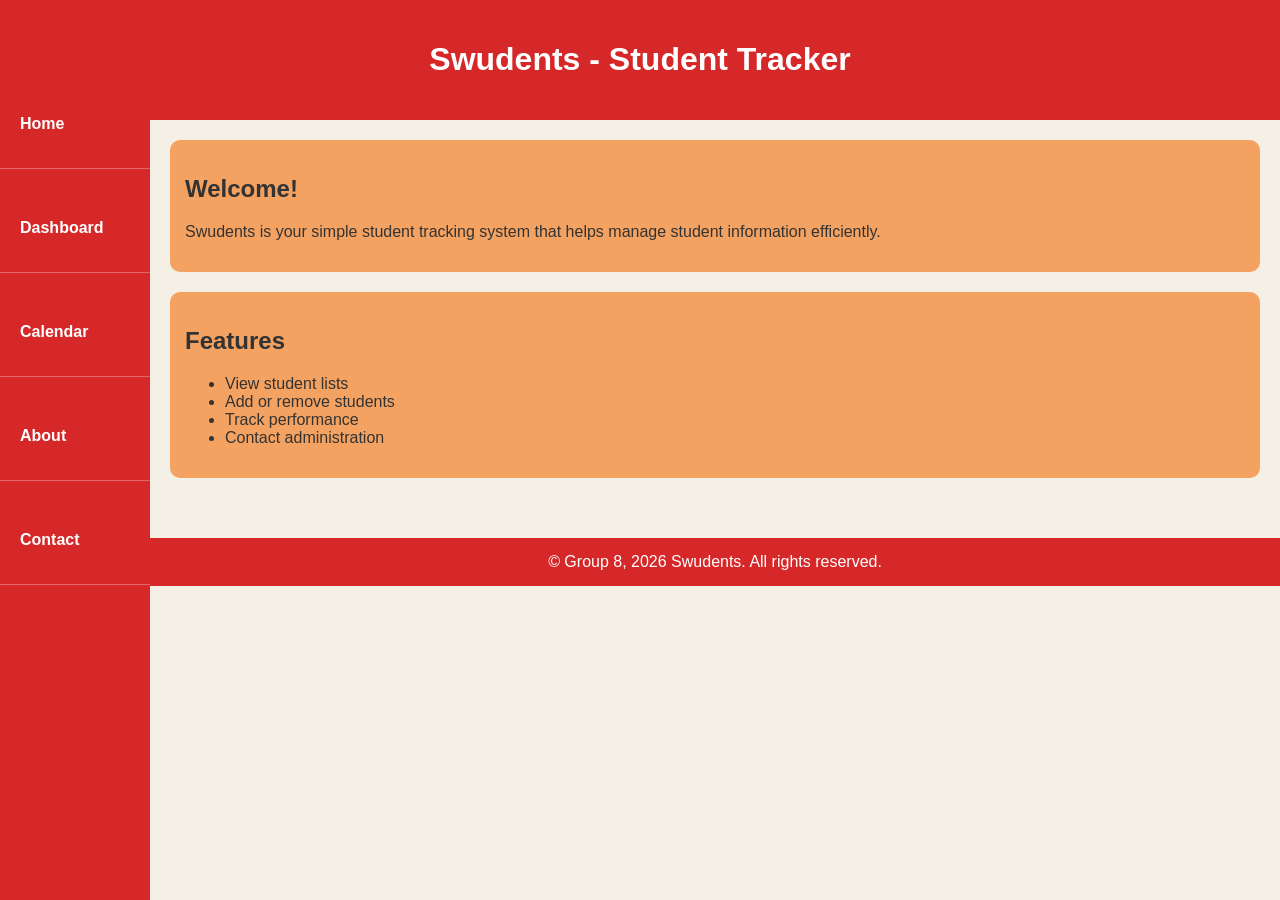
<file: index.html>
<!DOCTYPE html>
<html lang="en">
<head>
    <meta charset="UTF-8">
    <meta name="viewport" content="width=device-width, initial-scale=1.0">
    <title>Swudents - Home</title>
    <link rel="stylesheet" href="style.css">
</head>
<body>

<header>
    <h1>Swudents - Student Tracker</h1>
</header>

<nav>
    <a href="index.html">Home</a>
    <a href="dashboard.html">Dashboard</a>
    <a href="calendar.html">Calendar</a>
    <a href="about.html">About</a>
    <a href="contact.html">Contact</a>
</nav>

<main>
    <section>
        <h2>Welcome!</h2>
        <p>Swudents is your simple student tracking system that helps manage student information efficiently.</p>
    </section>

    <section>
        <h2>Features</h2>
        <ul>
            <li>View student lists</li>
            <li>Add or remove students</li>
            <li>Track performance</li>
            <li>Contact administration</li>
        </ul>
    </section>
</main>

<footer>
    &copy; Group 8, 2026 Swudents. All rights reserved.
</footer>

</body>
</html>
</file>
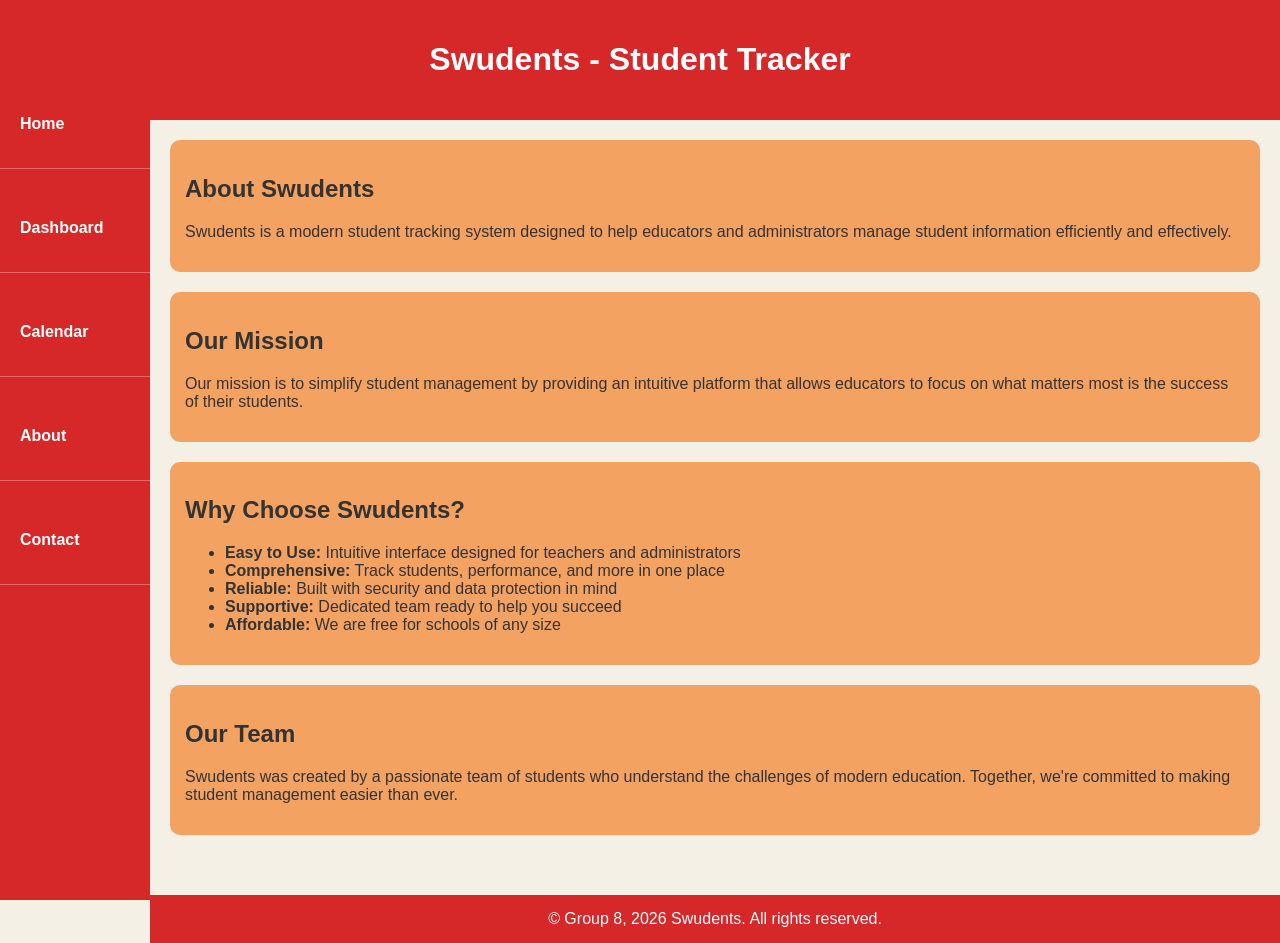
<file: about.html>
<!DOCTYPE html>
<html lang="en">
<head>
    <meta charset="UTF-8">
    <meta name="viewport" content="width=device-width, initial-scale=1.0">
    <title>Swudents - About Us</title>
    <link rel="stylesheet" href="style.css">
</head>
<body>

<header>
    <h1>Swudents - Student Tracker</h1>
</header>

<nav>
    <a href="index.html">Home</a>
    <a href="dashboard.html">Dashboard</a>
    <a href="calendar.html">Calendar</a>
    <a href="about.html">About</a>
    <a href="contact.html">Contact</a>
</nav>

<main>
    <section>
        <h2>About Swudents</h2>
        <p>Swudents is a modern student tracking system designed to help educators and administrators manage student information efficiently and effectively.</p>
    </section>

    <section>
        <h2>Our Mission</h2>
        <p>Our mission is to simplify student management by providing an intuitive platform that allows educators to focus on what matters most is the success of their students.</p>
    </section>

    <section>
        <h2>Why Choose Swudents?</h2>
        <ul>
            <li><strong>Easy to Use:</strong> Intuitive interface designed for teachers and administrators</li>
            <li><strong>Comprehensive:</strong> Track students, performance, and more in one place</li>
            <li><strong>Reliable:</strong> Built with security and data protection in mind</li>
            <li><strong>Supportive:</strong> Dedicated team ready to help you succeed</li>
            <li><strong>Affordable:</strong> We are free for schools of any size</li>
        </ul>
    </section>

    <section>
        <h2>Our Team</h2>
        <p>Swudents was created by a passionate team of students who understand the challenges of modern education. Together, we're committed to making student management easier than ever.</p>
    </section>
</main>

<footer>
    &copy; Group 8, 2026 Swudents. All rights reserved.
</footer>

</body>
</html>
</file>
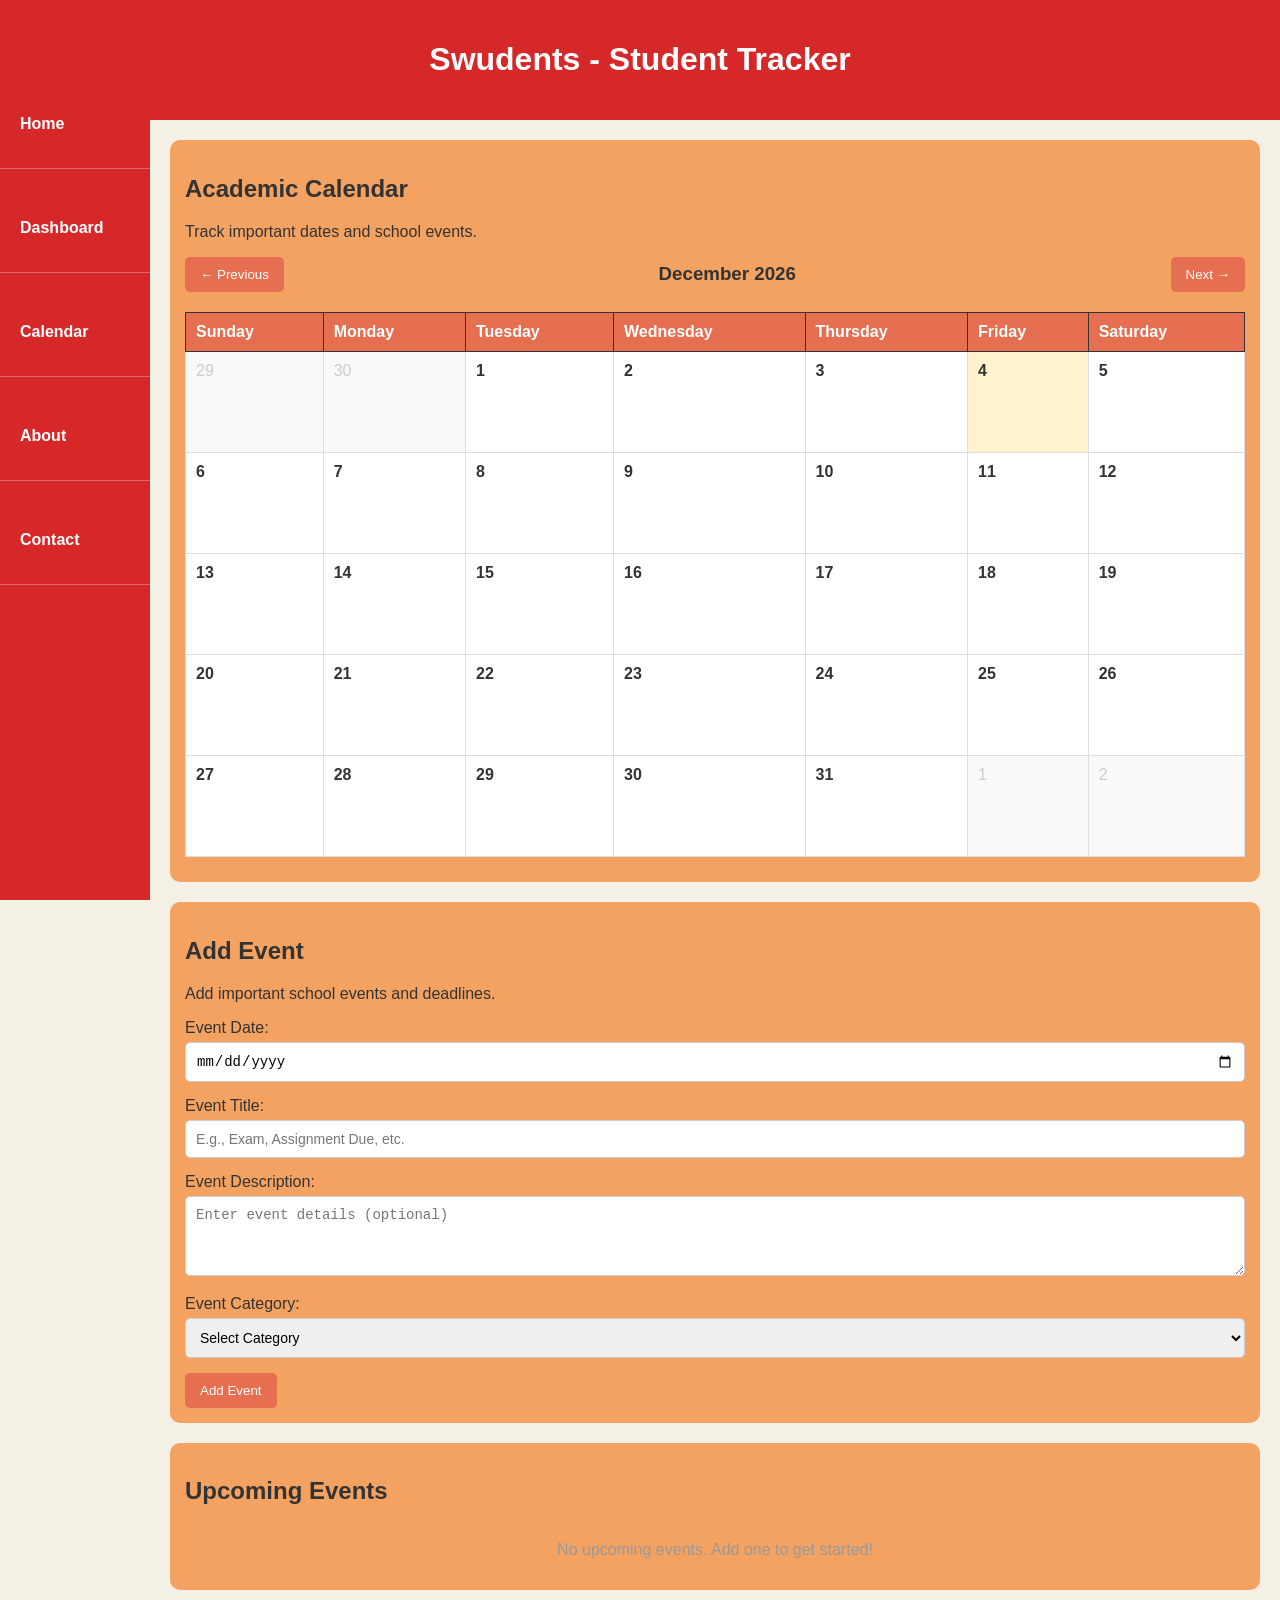
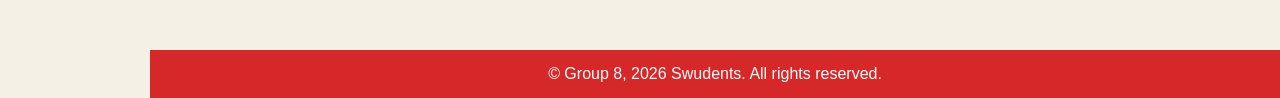
<file: calendar.html>
<!DOCTYPE html>
<html lang="en">
<head>
    <meta charset="UTF-8">
    <meta name="viewport" content="width=device-width, initial-scale=1.0">
    <title>Swudents - Calendar</title>
    <link rel="stylesheet" href="style.css">
</head>
<body>

<header>
    <h1>Swudents - Student Tracker</h1>
</header>

<nav>
    <a href="index.html">Home</a>
    <a href="dashboard.html">Dashboard</a>
    <a href="calendar.html">Calendar</a>
    <a href="about.html">About</a>
    <a href="contact.html">Contact</a>
</nav>

<main>
    <section>
        <h2>Academic Calendar</h2>
        <p>Track important dates and school events.</p>
        
        <div id="calendarContainer">
            <div id="calendarHeader" style="display: flex; justify-content: space-between; align-items: center; margin-bottom: 20px;">
                <button onclick="previousMonth()" style="padding: 10px 15px;">← Previous</button>
                <h3 id="monthYear" style="flex: 1; text-align: center; margin: 0;"></h3>
                <button onclick="nextMonth()" style="padding: 10px 15px;">Next →</button>
            </div>
            
            <table style="width: 100%; border-collapse: collapse;">
                <thead>
                    <tr>
                        <th style="padding: 10px; background-color: #e76f51; color: white;">Sunday</th>
                        <th style="padding: 10px; background-color: #e76f51; color: white;">Monday</th>
                        <th style="padding: 10px; background-color: #e76f51; color: white;">Tuesday</th>
                        <th style="padding: 10px; background-color: #e76f51; color: white;">Wednesday</th>
                        <th style="padding: 10px; background-color: #e76f51; color: white;">Thursday</th>
                        <th style="padding: 10px; background-color: #e76f51; color: white;">Friday</th>
                        <th style="padding: 10px; background-color: #e76f51; color: white;">Saturday</th>
                    </tr>
                </thead>
                <tbody id="calendarDays">
                    <!-- Populated by JavaScript -->
                </tbody>
            </table>
        </div>
    </section>

    <section>
        <h2>Add Event</h2>
        <p>Add important school events and deadlines.</p>
        
        <form id="eventForm" onsubmit="addEvent(event)">
            <label>Event Date:</label>
            <input type="date" id="eventDate" required>
            
            <label>Event Title:</label>
            <input type="text" id="eventTitle" placeholder="E.g., Exam, Assignment Due, etc." required>
            
            <label>Event Description:</label>
            <textarea id="eventDescription" placeholder="Enter event details (optional)" style="height: 80px; resize: vertical;"></textarea>
            
            <label>Event Category:</label>
            <select id="eventCategory" required>
                <option value="">Select Category</option>
                <option value="Exam">Exam</option>
                <option value="Assignment">Assignment</option>
                <option value="Holiday">Holiday</option>
                <option value="Meeting">Meeting</option>
                <option value="Other">Other</option>
            </select>
            
            <button type="submit">Add Event</button>
        </form>
    </section>

    <section>
        <h2>Upcoming Events</h2>
        <div id="upcomingEvents">
            <!-- Populated by JavaScript -->
        </div>
    </section>
</main>

<footer>
    &copy; Group 8, 2026 Swudents. All rights reserved.
</footer>

<style>
#upcomingEvents {
    max-height: 400px;
    overflow-y: auto;
}

.event-item {
    background-color: #f5f0e6;
    padding: 15px;
    margin-bottom: 10px;
    border-left: 4px solid #e76f51;
    border-radius: 5px;
}

.event-item-date {
    font-weight: bold;
    color: #d62828;
    margin-bottom: 5px;
}

.event-item-title {
    font-size: 16px;
    font-weight: bold;
    margin-bottom: 5px;
}

.event-item-category {
    display: inline-block;
    background-color: #e76f51;
    color: white;
    padding: 3px 8px;
    border-radius: 3px;
    font-size: 12px;
    margin-bottom: 5px;
}

.event-item-description {
    color: #666;
    font-size: 14px;
    margin-top: 5px;
}

.event-item-delete {
    background-color: #d62828 !important;
    padding: 5px 10px !important;
    font-size: 12px !important;
    margin-top: 10px;
}

.calendar-date {
    padding: 10px;
    border: 1px solid #ddd;
    height: 80px;
    vertical-align: top;
    background-color: #fff;
}

.calendar-date.other-month {
    background-color: #f9f9f9;
    color: #ccc;
}

.calendar-date.today {
    background-color: #fff3cd;
    font-weight: bold;
}

.calendar-date.has-event {
    background-color: #e8f5e9;
}

.calendar-date-number {
    font-weight: bold;
    margin-bottom: 5px;
}

.calendar-date-event {
    font-size: 11px;
    background-color: #e76f51;
    color: white;
    padding: 2px 4px;
    border-radius: 2px;
    margin-bottom: 3px;
    white-space: nowrap;
    overflow: hidden;
    text-overflow: ellipsis;
}
</style>

<script>
let events = [];
let currentDate = new Date();

// Initialize on page load
document.addEventListener('DOMContentLoaded', function() {
    loadEvents();
    renderCalendar();
    renderUpcomingEvents();
});

// Load events from localStorage
function loadEvents() {
    const data = localStorage.getItem('calendarEvents');
    events = data ? JSON.parse(data) : [];
}

// Save events to localStorage
function saveEvents() {
    localStorage.setItem('calendarEvents', JSON.stringify(events));
}

// Render calendar
function renderCalendar() {
    const year = currentDate.getFullYear();
    const month = currentDate.getMonth();
    
    // Update header
    const monthNames = ['January', 'February', 'March', 'April', 'May', 'June',
                       'July', 'August', 'September', 'October', 'November', 'December'];
    document.getElementById('monthYear').textContent = `${monthNames[month]} ${year}`;
    
    // Get first day of month and number of days
    const firstDay = new Date(year, month, 1).getDay();
    const daysInMonth = new Date(year, month + 1, 0).getDate();
    const daysInPrevMonth = new Date(year, month, 0).getDate();
    
    // Clear calendar
    const calendarDays = document.getElementById('calendarDays');
    calendarDays.innerHTML = '';
    
    // Create weeks
    let date = 1;
    for (let i = 0; i < 6; i++) {
        const row = document.createElement('tr');
        
        for (let j = 0; j < 7; j++) {
            const cell = document.createElement('td');
            cell.className = 'calendar-date';
            
            if (i === 0 && j < firstDay) {
                // Previous month days
                cell.textContent = daysInPrevMonth - firstDay + j + 1;
                cell.className += ' other-month';
            } else if (date > daysInMonth) {
                // Next month days
                cell.textContent = date - daysInMonth;
                cell.className += ' other-month';
                date++;
            } else {
                // Current month days
                const dayDiv = document.createElement('div');
                const dateNum = document.createElement('div');
                dateNum.className = 'calendar-date-number';
                dateNum.textContent = date;
                dayDiv.appendChild(dateNum);
                
                // Check if today
                const today = new Date();
                if (date === today.getDate() && month === today.getMonth() && year === today.getFullYear()) {
                    cell.className += ' today';
                }
                
                // Add events for this date
                const dateStr = `${year}-${String(month + 1).padStart(2, '0')}-${String(date).padStart(2, '0')}`;
                const dayEvents = events.filter(e => e.date === dateStr);
                
                if (dayEvents.length > 0) {
                    cell.className += ' has-event';
                    dayEvents.forEach(evt => {
                        const eventDiv = document.createElement('div');
                        eventDiv.className = 'calendar-date-event';
                        eventDiv.textContent = evt.title;
                        dayDiv.appendChild(eventDiv);
                    });
                }
                
                cell.appendChild(dayDiv);
                date++;
            }
            
            row.appendChild(cell);
        }
        
        calendarDays.appendChild(row);
        if (date > daysInMonth) break;
    }
}

// Previous month
function previousMonth() {
    currentDate.setMonth(currentDate.getMonth() - 1);
    renderCalendar();
}

// Next month
function nextMonth() {
    currentDate.setMonth(currentDate.getMonth() + 1);
    renderCalendar();
}

// Add event
function addEvent(e) {
    e.preventDefault();
    
    const date = document.getElementById('eventDate').value;
    const title = document.getElementById('eventTitle').value;
    const description = document.getElementById('eventDescription').value;
    const category = document.getElementById('eventCategory').value;
    
    events.push({
        date: date,
        title: title,
        description: description,
        category: category,
        id: Date.now()
    });
    
    saveEvents();
    renderCalendar();
    renderUpcomingEvents();
    document.getElementById('eventForm').reset();
    alert('Event added successfully!');
}

// Render upcoming events
function renderUpcomingEvents() {
    const container = document.getElementById('upcomingEvents');
    
    // Sort events by date
    const sortedEvents = [...events].sort((a, b) => new Date(a.date) - new Date(b.date));
    
    if (sortedEvents.length === 0) {
        container.innerHTML = '<p style="text-align: center; color: #999;">No upcoming events. Add one to get started!</p>';
        return;
    }
    
    container.innerHTML = '';
    sortedEvents.forEach(evt => {
        const eventDiv = document.createElement('div');
        eventDiv.className = 'event-item';
        
        const dateObj = new Date(evt.date);
        const formattedDate = dateObj.toLocaleDateString('en-US', { weekday: 'long', year: 'numeric', month: 'long', day: 'numeric' });
        
        eventDiv.innerHTML = `
            <div class="event-item-date">${formattedDate}</div>
            <div class="event-item-title">${evt.title}</div>
            <span class="event-item-category">${evt.category}</span>
            ${evt.description ? `<div class="event-item-description">${evt.description}</div>` : ''}
            <button class="event-item-delete" onclick="deleteEvent(${evt.id})">Delete</button>
        `;
        
        container.appendChild(eventDiv);
    });
}

// Delete event
function deleteEvent(id) {
    if (confirm('Are you sure you want to delete this event?')) {
        events = events.filter(e => e.id !== id);
        saveEvents();
        renderCalendar();
        renderUpcomingEvents();
    }
}
</script>

</body>
</html>
</file>
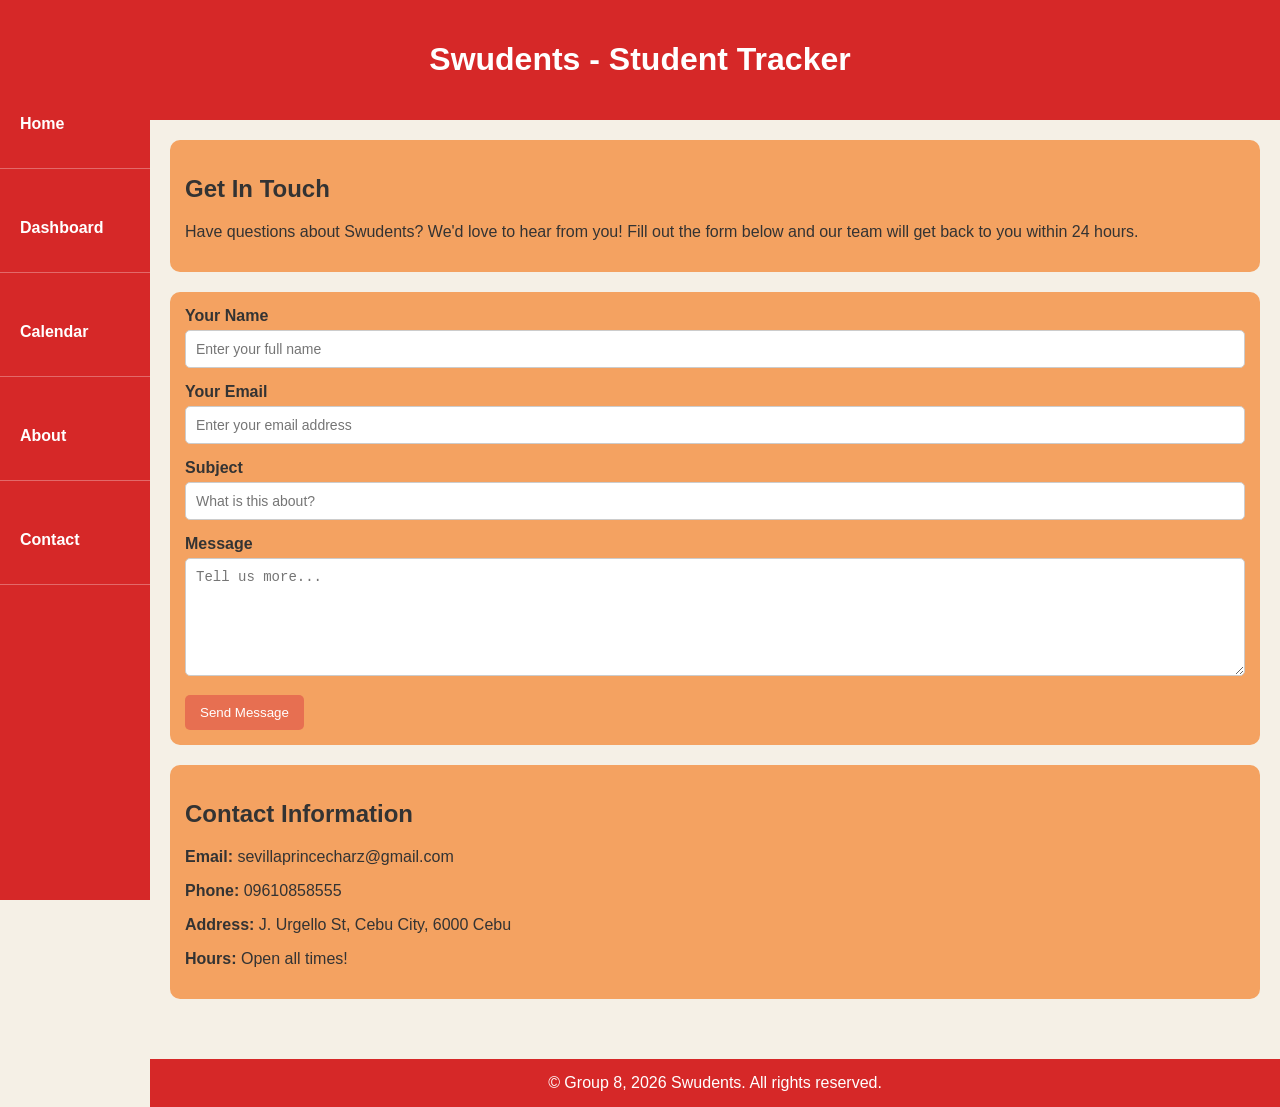
<file: contact.html>
<!DOCTYPE html>
<html lang="en">
<head>
    <meta charset="UTF-8">
    <meta name="viewport" content="width=device-width, initial-scale=1.0">
    <title>Swudents - Contact</title>
    <link rel="stylesheet" href="style.css">
</head>
<body>

<header>
    <h1>Swudents - Student Tracker</h1>
</header>

<nav>
    <a href="index.html">Home</a>
    <a href="dashboard.html">Dashboard</a>
    <a href="calendar.html">Calendar</a>
    <a href="about.html">About</a>
    <a href="contact.html">Contact</a>
</nav>

<main>
    <section>
        <h2>Get In Touch</h2>
        <p>Have questions about Swudents? We'd love to hear from you! Fill out the form below and our team will get back to you within 24 hours.</p>
    </section>

    <section>
        <form onsubmit="handleSubmit(event)">
            <label for="name"><strong>Your Name</strong></label>
            <input type="text" id="name" name="name" placeholder="Enter your full name" required>

            <label for="email"><strong>Your Email</strong></label>
            <input type="email" id="email" name="email" placeholder="Enter your email address" required>

            <label for="subject"><strong>Subject</strong></label>
            <input type="text" id="subject" name="subject" placeholder="What is this about?" required>

            <label for="message"><strong>Message</strong></label>
            <textarea id="message" name="message" rows="6" placeholder="Tell us more..." required></textarea>

            <button type="submit">Send Message</button>
        </form>
    </section>

    <section>
        <h2>Contact Information</h2>
        <p><strong>Email:</strong> sevillaprincecharz@gmail.com</p>
        <p><strong>Phone:</strong> 09610858555</p>
        <p><strong>Address:</strong> J. Urgello St, Cebu City, 6000 Cebu</p>
        <p><strong>Hours:</strong> Open all times!</p>
    </section>
</main>

<footer>
    &copy; Group 8, 2026 Swudents. All rights reserved.
</footer>

<script>
function handleSubmit(event) {
    event.preventDefault();
    alert('Thank you for your message! We will get back to you soon.');
    event.target.reset();
}
</script>

</body>
</html>
</file>
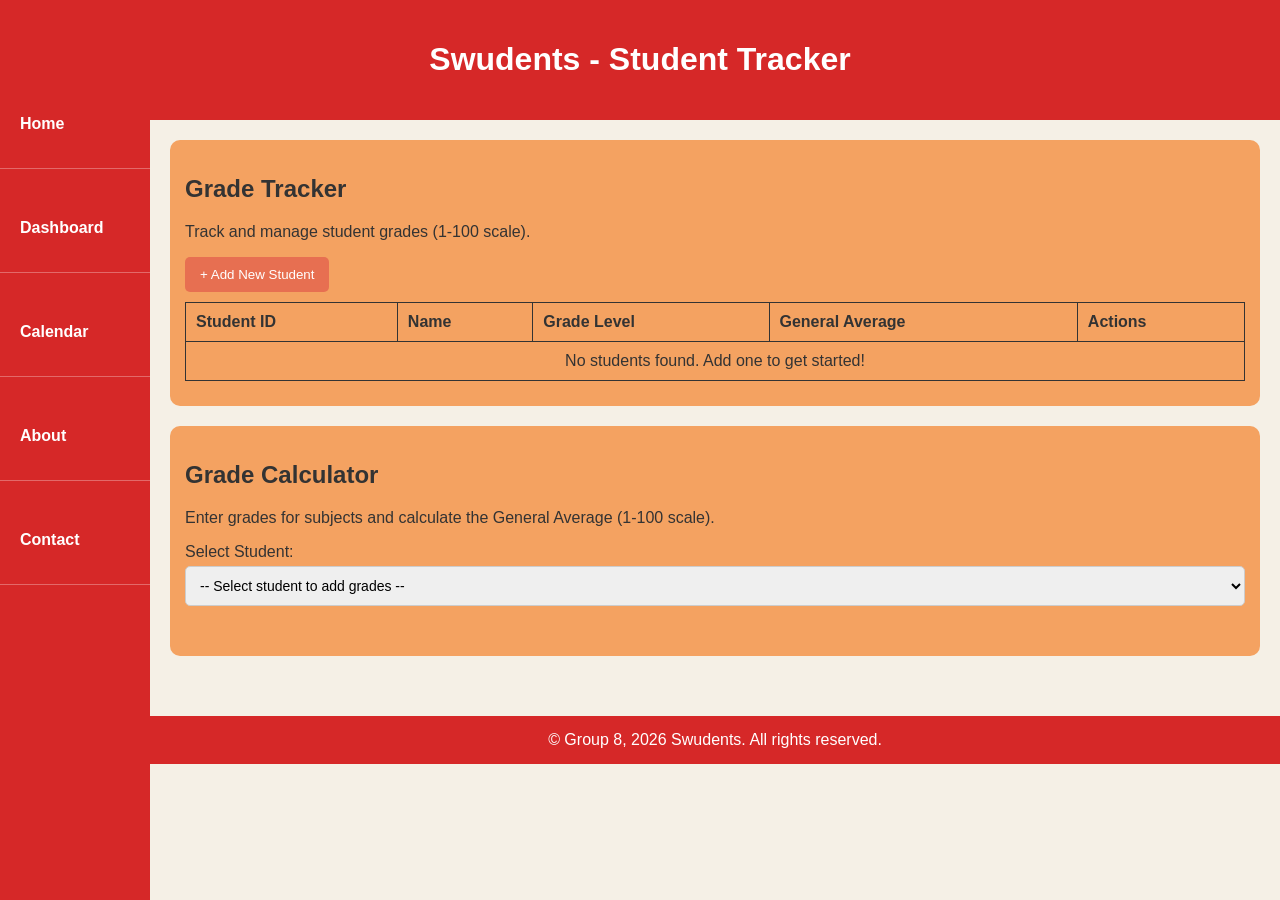
<file: dashboard.html>
<!DOCTYPE html>
<html lang="en">
<head>
    <meta charset="UTF-8">
    <meta name="viewport" content="width=device-width, initial-scale=1.0">
    <title>Swudents - Grade Tracker</title>
    <link rel="stylesheet" href="style.css">
</head>
<body>

<header>
    <h1>Swudents - Student Tracker</h1>
</header>

<nav>
    <a href="index.html">Home</a>
    <a href="dashboard.html">Dashboard</a>
    <a href="calendar.html">Calendar</a>
    <a href="about.html">About</a>
    <a href="contact.html">Contact</a>
</nav>

<main>
    <!-- Student List Section -->
    <section>
        <h2>Grade Tracker</h2>
        <p>Track and manage student grades (1-100 scale).</p>
        
        <button onclick="openAddStudentModal()">+ Add New Student</button>
        
        <table>
            <thead>
                <tr>
                    <th>Student ID</th>
                    <th>Name</th>
                    <th>Grade Level</th>
                    <th>General Average</th>
                    <th>Actions</th>
                </tr>
            </thead>
            <tbody id="studentTableBody">
                <!-- Populated by JavaScript -->
            </tbody>
        </table>
    </section>

    <!-- Add/Edit Student Modal -->
    <div id="studentModal" class="modal" style="display: none;">
        <div class="modal-content">
            <span class="close" onclick="closeAddStudentModal()">&times;</span>
            <h2 id="modalTitle">Add New Student</h2>
            <form id="studentForm" onsubmit="saveStudent(event)">
                <label>Student ID:</label>
                <input type="text" id="studentId" placeholder="Enter student ID" required readonly>
                
                <label>Name:</label>
                <input type="text" id="studentName" placeholder="Enter student name" required>
                
                <label>Grade Level:</label>
                <select id="gradeLevel" required>
                    <option value="">Select Grade Level</option>
                    <option value="Grade 7">Grade 7</option>
                    <option value="Grade 8">Grade 8</option>
                    <option value="Grade 9">Grade 9</option>
                    <option value="Grade 10">Grade 10</option>
                    <option value="Grade 11">Grade 11</option>
                    <option value="Grade 12">Grade 12</option>
                </select>
                
                <button type="submit">Save Student</button>
            </form>
        </div>
    </div>

    <!-- Grade Input Section -->
    <section>
        <h2>Grade Calculator</h2>
        <p>Enter grades for subjects and calculate the General Average (1-100 scale).</p>
        
        <label>Select Student:</label>
        <select id="studentSelect" onchange="loadStudentGrades()">
            <option value="">-- Select student to add grades --</option>
        </select>
        
        <div id="gradeInputs" style="margin-top: 15px;">
            <!-- Subject inputs populated by JavaScript -->
        </div>
        
        <button id="addSubjectBtn" onclick="addSubject()" style="display: none;">+ Add Subject</button>
        <button id="calculateBtn" onclick="calculateAverage()" style="display: none;">Calculate General Average</button>
        <button id="saveGradesBtn" onclick="saveStudentGrades()" style="display: none;">Save Grades</button>
        
        <div id="result" style="margin-top: 20px; font-weight: bold;"></div>
    </section>
</main>

<footer>
    &copy; Group 8, 2026 Swudents. All rights reserved.
</footer>

<style>
.modal {
    position: fixed;
    z-index: 1000;
    left: 0;
    top: 0;
    width: 100%;
    height: 100%;
    background-color: rgba(0,0,0,0.4);
}

.modal-content {
    background-color: #fefefe;
    margin: 10% auto;
    padding: 20px;
    border: 1px solid #888;
    border-radius: 8px;
    width: 90%;
    max-width: 400px;
}

.close {
    color: #aaa;
    float: right;
    font-size: 28px;
    font-weight: bold;
    cursor: pointer;
}

.close:hover {
    color: black;
}

.subject-input {
    margin-bottom: 15px;
    border: 1px solid #ddd;
    padding: 10px;
    border-radius: 5px;
    background-color: #fff;
}

.subject-input label {
    display: block;
    margin-bottom: 5px;
    font-weight: bold;
}

.subject-input input {
    width: 100%;
    padding: 8px;
    margin-bottom: 10px;
    border: 1px solid #ccc;
    border-radius: 4px;
    box-sizing: border-box;
}

.remove-subject {
    background-color: #d62828;
    padding: 8px 12px;
    font-size: 12px;
}

.remove-subject:hover {
    opacity: 0.9;
}

select {
    width: 100%;
    padding: 10px;
    margin: 5px 0 15px 0;
    border-radius: 5px;
    border: 1px solid #ccc;
}
</style>

<script>
let students = [];
let currentEditingStudentId = null;
let subjectCount = 1;
let selectedStudentId = null;

// Initialize on page load
document.addEventListener('DOMContentLoaded', function() {
    loadStudents();
    populateStudentSelect();
});

// Load students from localStorage
function loadStudents() {
    const data = localStorage.getItem('studentsData');
    students = data ? JSON.parse(data) : [];
    renderStudentTable();
}

// Save students to localStorage
function saveStudentsToStorage() {
    localStorage.setItem('studentsData', JSON.stringify(students));
}

// Render student table
function renderStudentTable() {
    const tbody = document.getElementById('studentTableBody');
    tbody.innerHTML = '';
    
    if (students.length === 0) {
        tbody.innerHTML = '<tr><td colspan="5" style="text-align: center;">No students found. Add one to get started!</td></tr>';
        return;
    }
    
    students.forEach(student => {
        const generalAverage = calculateStudentAverage(student.id);
        const row = document.createElement('tr');
        row.innerHTML = `
            <td>${student.id}</td>
            <td>${student.name}</td>
            <td>${student.gradeLevel}</td>
            <td>${generalAverage ? generalAverage.toFixed(2) : 'N/A'}</td>
            <td>
                <button onclick="openEditStudentModal('${student.id}')">Edit</button>
                <button onclick="deleteStudent('${student.id}')" style="background-color: #d62828;">Delete</button>
                <button onclick="viewStudentGrades('${student.id}')" style="background-color: #2a9d8f;">Grades</button>
            </td>
        `;
        tbody.appendChild(row);
    });
}

// Generate unique student ID
function generateStudentId() {
    if (students.length === 0) return '001';
    const ids = students.map(s => parseInt(s.id)).sort((a, b) => b - a);
    return String(ids[0] + 1).padStart(3, '0');
}

// Open Add Student Modal
function openAddStudentModal() {
    currentEditingStudentId = null;
    document.getElementById('modalTitle').textContent = 'Add New Student';
    document.getElementById('studentForm').reset();
    document.getElementById('studentId').value = generateStudentId();
    document.getElementById('studentModal').style.display = 'block';
}

// Open Edit Student Modal
function openEditStudentModal(studentId) {
    const student = students.find(s => s.id === studentId);
    if (!student) return;
    
    currentEditingStudentId = studentId;
    document.getElementById('modalTitle').textContent = 'Edit Student';
    document.getElementById('studentId').value = student.id;
    document.getElementById('studentName').value = student.name;
    document.getElementById('gradeLevel').value = student.gradeLevel;
    document.getElementById('studentModal').style.display = 'block';
}

// Close Modal
function closeAddStudentModal() {
    document.getElementById('studentModal').style.display = 'none';
    currentEditingStudentId = null;
}

// Save Student
function saveStudent(event) {
    event.preventDefault();
    
    const id = document.getElementById('studentId').value;
    const name = document.getElementById('studentName').value;
    const gradeLevel = document.getElementById('gradeLevel').value;
    
    if (currentEditingStudentId) {
        // Edit existing student
        const student = students.find(s => s.id === currentEditingStudentId);
        if (student) {
            student.name = name;
            student.gradeLevel = gradeLevel;
        }
    } else {
        // Add new student
        students.push({
            id: id,
            name: name,
            gradeLevel: gradeLevel
        });
    }
    
    saveStudentsToStorage();
    renderStudentTable();
    populateStudentSelect();
    closeAddStudentModal();
}

// Delete Student
function deleteStudent(studentId) {
    if (confirm('Are you sure you want to delete this student?')) {
        students = students.filter(s => s.id !== studentId);
        saveStudentsToStorage();
        renderStudentTable();
        populateStudentSelect();
        clearGradeInputs();
        document.getElementById('result').innerHTML = '';
    }
}

// Populate student select dropdown
function populateStudentSelect() {
    const select = document.getElementById('studentSelect');
    const currentValue = select.value;
    select.innerHTML = '<option value="">-- Select student to add grades --</option>';
    
    students.forEach(student => {
        const option = document.createElement('option');
        option.value = student.id;
        option.textContent = `${student.id} - ${student.name}`;
        select.appendChild(option);
    });
    
    select.value = currentValue;
}

// Load student grades
function loadStudentGrades() {
    const studentId = document.getElementById('studentSelect').value;
    selectedStudentId = studentId;
    
    if (!studentId) {
        clearGradeInputs();
        document.getElementById('addSubjectBtn').style.display = 'none';
        document.getElementById('calculateBtn').style.display = 'none';
        document.getElementById('saveGradesBtn').style.display = 'none';
        return;
    }
    
    const student = students.find(s => s.id === studentId);
    if (!student) return;
    
    subjectCount = 1;
    clearGradeInputs();
    
    if (student.grades && student.grades.length > 0) {
        student.grades.forEach((grade, index) => {
            if (index === 0) {
                document.getElementById('subjectName1').value = grade.subject;
                document.getElementById('subject1').value = grade.grade;
            } else {
                addSubject();
                document.getElementById('subjectName' + subjectCount).value = grade.subject;
                document.getElementById('subject' + subjectCount).value = grade.grade;
            }
        });
    }
    
    document.getElementById('addSubjectBtn').style.display = 'inline-block';
    document.getElementById('calculateBtn').style.display = 'inline-block';
    document.getElementById('saveGradesBtn').style.display = 'inline-block';
    document.getElementById('result').innerHTML = '';
}

// Clear grade inputs
function clearGradeInputs() {
    document.getElementById('gradeInputs').innerHTML = `
        <div class="subject-input">
            <label>Subject Name:</label>
            <input type="text" id="subjectName1" placeholder="Enter subject name">
            <label>Grade:</label>
            <input type="number" id="subject1" min="1" max="100" placeholder="Enter grade (1-100)">
        </div>
    `;
    subjectCount = 1;
}

// Add subject input
function addSubject() {
    subjectCount++;
    let newDiv = document.createElement('div');
    newDiv.className = 'subject-input';
    newDiv.id = 'subject-input-' + subjectCount;
    newDiv.innerHTML = `
        <label>Subject Name:</label>
        <input type="text" id="subjectName${subjectCount}" placeholder="Enter subject name">
        <label>Grade:</label>
        <input type="number" id="subject${subjectCount}" min="1" max="100" placeholder="Enter grade (1-100)">;>
        <button type="button" class="remove-subject" onclick="removeSubject(${subjectCount})">Remove Subject</button>
    `;
    document.getElementById('gradeInputs').appendChild(newDiv);
}

// Remove subject input
function removeSubject(index) {
    const element = document.getElementById('subject-input-' + index);
    if (element) {
        element.remove();
    }
}

// Calculate average
function calculateAverage() {
    let total = 0;
    let count = 0;
    for (let i = 1; i <= subjectCount; i++) {
        let gradeInput = document.getElementById('subject' + i);
        if (gradeInput) {
            let grade = gradeInput.value;
            if (grade && !isNaN(grade)) {
                total += parseFloat(grade);
                count++;
            }
        }
    }
    if (count > 0) {
        let average = total / count;
        document.getElementById('result').innerHTML = `<span style="color: green;">General Average: ${average.toFixed(2)}</span>`;
    } else {
        document.getElementById('result').innerHTML = '<span style="color: red;">Please enter at least one grade.</span>';
    }
}

// Save student grades
function saveStudentGrades() {
    if (!selectedStudentId) {
        alert('Please select a student first.');
        return;
    }
    
    const student = students.find(s => s.id === selectedStudentId);
    if (!student) return;
    
    const grades = [];
    for (let i = 1; i <= subjectCount; i++) {
        const subjectName = document.getElementById('subjectName' + i).value;
        const grade = document.getElementById('subject' + i).value;
        
        if (subjectName && grade && !isNaN(grade)) {
            grades.push({
                subject: subjectName,
                grade: parseFloat(grade)
            });
        }
    }
    
    if (grades.length === 0) {
        alert('Please enter at least one subject with a grade.');
        return;
    }
    
    student.grades = grades;
    saveStudentsToStorage();
    renderStudentTable();
    alert('Grades saved successfully!');
    document.getElementById('result').innerHTML = '';
}

// View student grades
function viewStudentGrades(studentId) {
    const student = students.find(s => s.id === studentId);
    if (!student) return;
    
    if (!student.grades || student.grades.length === 0) {
        alert(`No grades found for ${student.name}.`);
        return;
    }
    
    document.getElementById('studentSelect').value = studentId;
    loadStudentGrades();
}

// Calculate student's general average
function calculateStudentAverage(studentId) {
    const student = students.find(s => s.id === studentId);
    if (!student || !student.grades || student.grades.length === 0) {
        return null;
    }
    
    const total = student.grades.reduce((sum, grade) => sum + grade.grade, 0);
    return total / student.grades.length;
}

// Close modal when clicking outside
window.onclick = function(event) {
    const modal = document.getElementById('studentModal');
    if (event.target === modal) {
        modal.style.display = 'none';
    }
}
</script>

</body>
</html>
</file>
<file: style.css>
/* BASE */
body {
    margin: 0;
    font-family: Arial, sans-serif;
    background-color: #f5f0e6; /* Beige background */
    color: #333333; /* Dark Gray text */
}

/* HEADER & NAV */
header {
    background-color: #d62828; /* Primary Red */
    color: white;
    padding: 20px;
    text-align: center;
}

nav {
    background-color: #d62828;
    display: flex;
    flex-direction: column;
    position: fixed;
    left: 0;
    top: 80px;
    width: 150px;
    height: calc(100vh - 80px);
    padding: 0;
}

nav a {
    color: white;
    text-decoration: none;
    margin: 0 0 15px 0;
    padding: 35px 20px;
    font-weight: bold;
    border-bottom: 1px solid rgba(255,255,255,0.3);
}

nav a:hover {
    text-decoration: underline;
    background-color: rgba(0,0,0,0.2);
}

/* MAIN & SECTIONS */
main {
    padding: 20px;
    margin-left: 150px;
}

section {
    background-color: #f4a261; /* Secondary Peach */
    padding: 15px;
    margin-bottom: 20px;
    border-radius: 10px;
}

/* TABLE */
table {
    width: 100%;
    border-collapse: collapse;
    margin: 10px 0;
}

table, th, td {
    border: 1px solid #333333;
}

th, td {
    padding: 10px;
    text-align: left;
}

/* BUTTONS */
button {
    background-color: #e76f51; /* Accent Rose */
    color: white;
    border: none;
    padding: 10px 15px;
    border-radius: 5px;
    cursor: pointer;
}

button:hover {
    opacity: 0.8;
}

/* FORM */
input, textarea, select {
    width: 100%;
    padding: 10px;
    margin: 5px 0 15px 0;
    border-radius: 5px;
    border: 1px solid #ccc;
    box-sizing: border-box;
    font-size: 14px;
}

input:focus, select:focus, textarea:focus {
    outline: none;
    border-color: #e76f51;
    box-shadow: 0 0 5px rgba(231, 111, 81, 0.5);
}

.subject-input {
    margin-bottom: 15px;
    padding: 12px;
    border: 1px solid #ddd;
    border-radius: 5px;
    background-color: #fff;
}

.subject-input label {
    display: block;
    margin-bottom: 5px;
    font-weight: bold;
    color: #333;
}

.remove-subject {
    background-color: #d62828 !important;
    padding: 8px 12px !important;
    font-size: 12px !important;
    width: auto !important;
    margin-top: 10px;
}

.remove-subject:hover {
    opacity: 0.9 !important;
}

/* MODAL */
.modal {
    position: fixed;
    z-index: 1000;
    left: 0;
    top: 0;
    width: 100%;
    height: 100%;
    background-color: rgba(0, 0, 0, 0.4);
}

.modal-content {
    background-color: #f5f0e6;
    margin: 10% auto;
    padding: 25px;
    border: 1px solid #888;
    border-radius: 8px;
    width: 90%;
    max-width: 450px;
    box-shadow: 0 4px 8px rgba(0, 0, 0, 0.2);
}

.modal-content h2 {
    margin-top: 0;
    color: #d62828;
}

.modal-content form {
    display: flex;
    flex-direction: column;
}

.close {
    color: #aaa;
    float: right;
    font-size: 28px;
    font-weight: bold;
    cursor: pointer;
    line-height: 20px;
}

.close:hover {
    color: #d62828;
}

/* FOOTER */
footer {
    background-color: #d62828;
    color: white;
    text-align: center;
    padding: 15px 0;
    margin-top: 20px;
    margin-left: 150px;
}

/* RESPONSIVE */
@media (max-width: 768px) {
    nav {
        width: 150px;
        padding: 0;
    }

    nav a {
        padding: 15px 10px;
        font-size: 12px;
    }

    main {
        margin-left: 150px;
    }

    footer {
        margin-left: 150px;
    }

    .modal-content {
        width: 95%;
        margin: 20% auto;
    }
}
</file>
